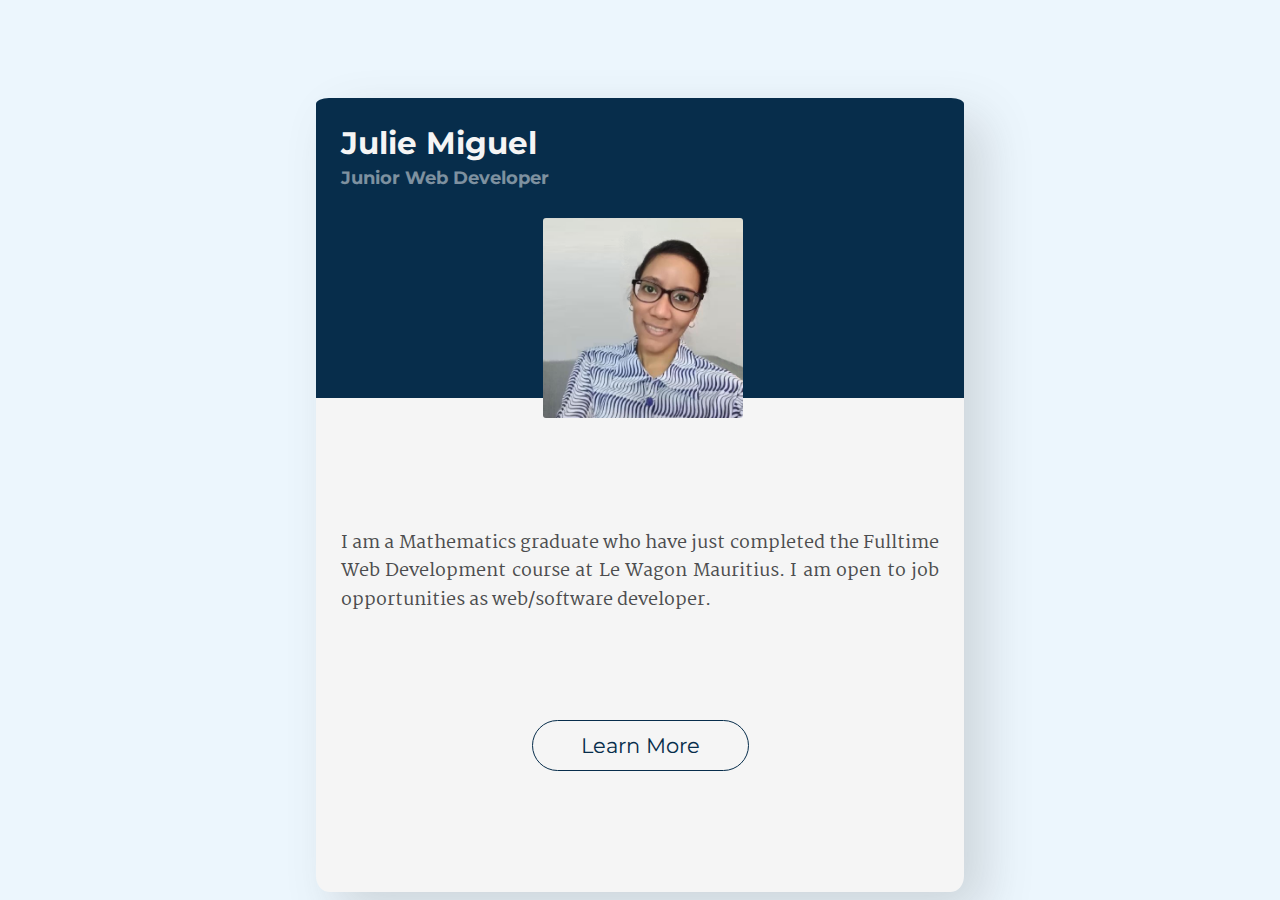
<file: index.html>
<html lang="en">
<head>
  <meta charset="UTF-8">
  <meta http-equiv="X-UA-Compatible" content="IE=edge">
  <meta name="viewport" content="width=device-width, initial-scale=1.0">
  <title>My Profile</title>
  <link rel="preconnect" href="https://fonts.googleapis.com">
  <link rel="preconnect" href="https://fonts.gstatic.com" crossorigin>
  <link href="https://fonts.googleapis.com/css2?family=Lora&family=Martel&family=Montserrat:wght@600&display=swap"
    rel="stylesheet">
  <link rel="stylesheet" href="css/style.css">
</head>
<body id="my-profile">
  <div class="container">
    <div class="card">
      <div class="card-top">
        <div class="card-title">
          <h2>Julie Miguel</h2>
          <h4>Junior Web Developer</h>
        </div>
      </div>
      <div class="card-description">
        <h6>I am a Mathematics graduate who have just completed the Fulltime Web Development course at Le Wagon Mauritius. I am open to job opportunities as web/software developer.</h6>
      </div>
      <img class="profile-photo" src="images/julie.png" alt="picture of julie">
      <div class="card-right">
        <a class="button-more" href="cv_page.html">Learn More</a>
        <a href=""></a>
      </div>
    </div>
  </div>
</body>
</html>
</file>
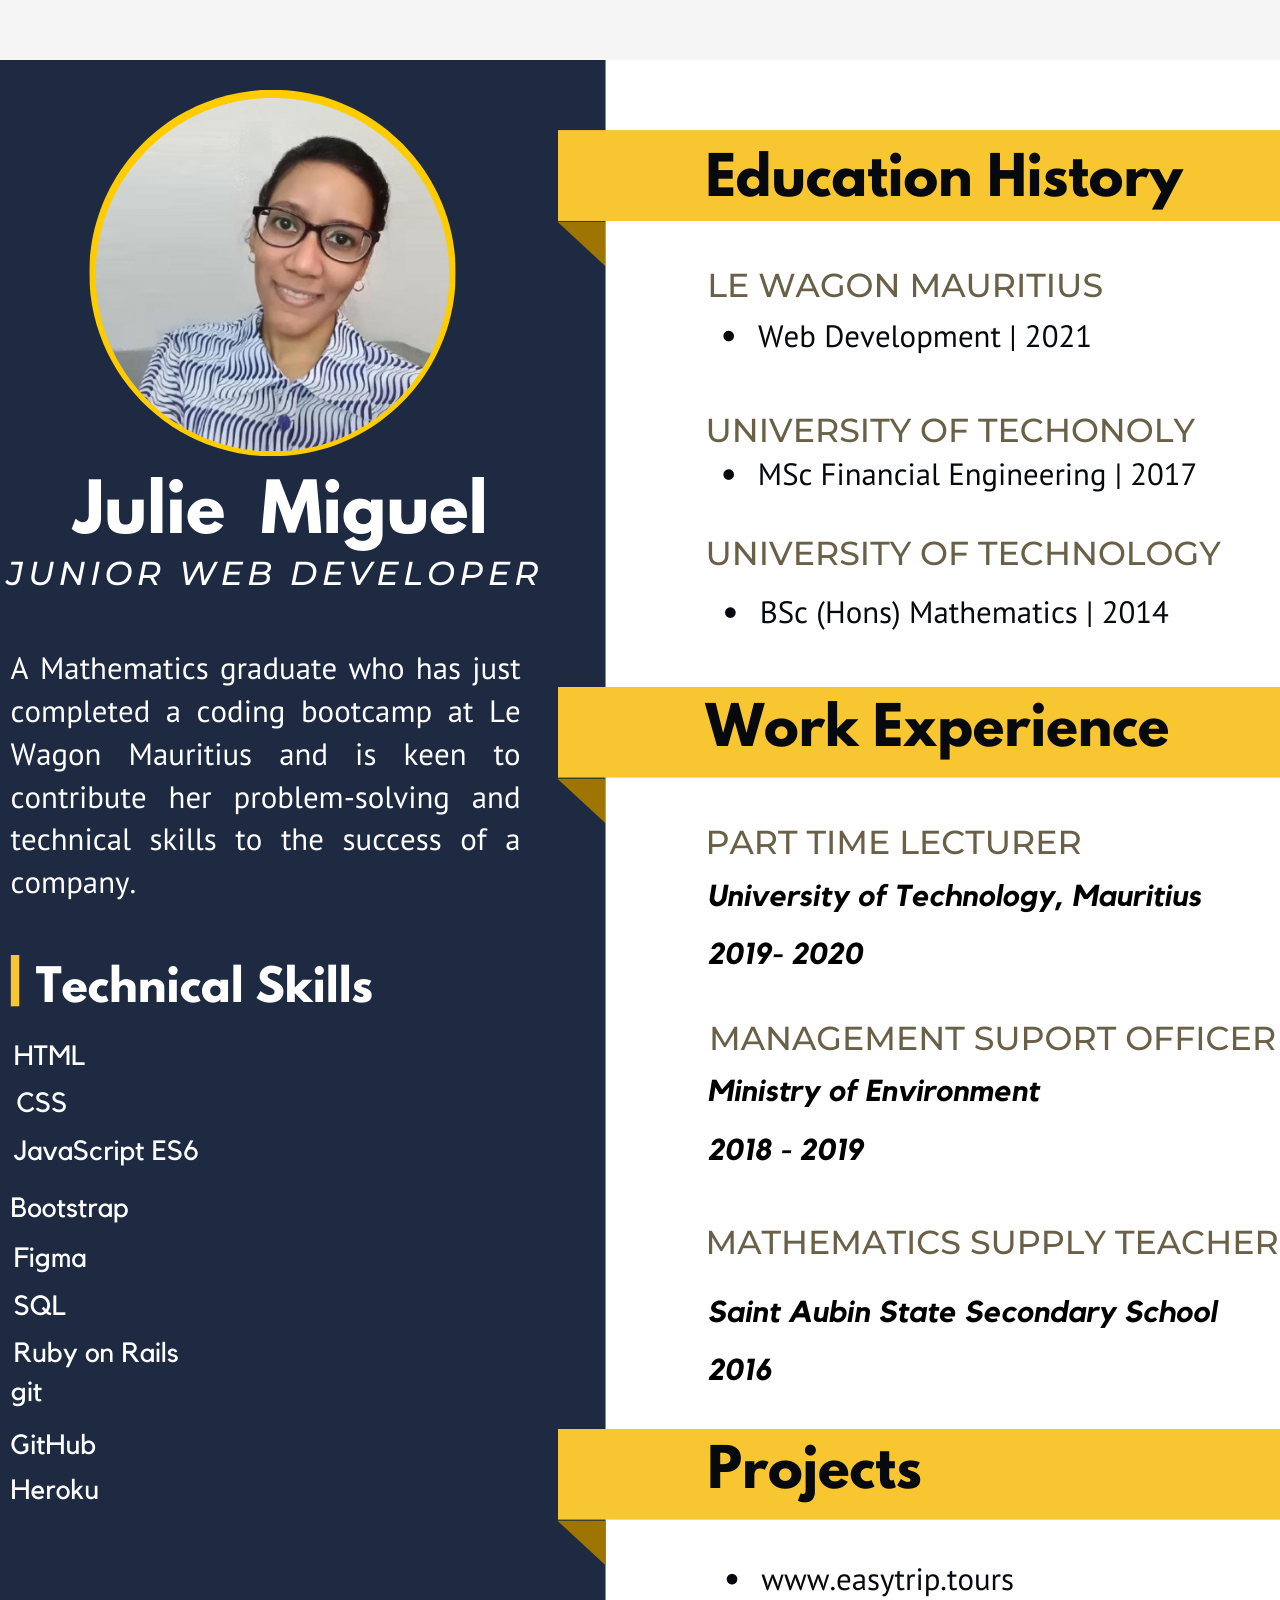
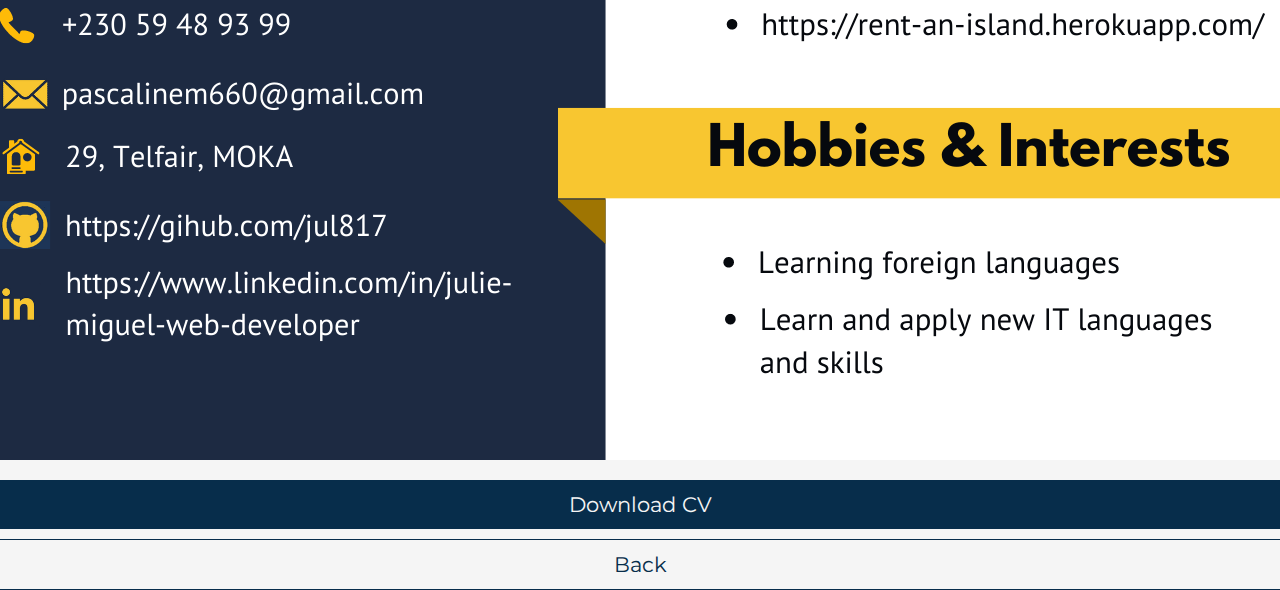
<file: cv_page.html>
<html lang="en">
<head>
  <meta charset="UTF-8">
  <meta http-equiv="X-UA-Compatible" content="IE=edge">
  <meta name="viewport" content="width=device-width, initial-scale=1.0">
  <title>Profile</title>
  <link rel="preconnect" href="https://fonts.googleapis.com">
  <link rel="preconnect" href="https://fonts.gstatic.com" crossorigin>
  <link href="https://fonts.googleapis.com/css2?family=Lora&family=Martel&family=Montserrat:wght@600&display=swap"
    rel="stylesheet">
  <link rel="stylesheet" href="css/style.css">
</head>
<body id="cv-page">
  <div class="cv-container">
    <div>
      <!-- <h1>CV - Julie Miguel</h1> -->
      <picture>
        <source srcset="images/my_cv.png" media="min-width: 100px">
        <img class="cv" src="images/my_cv.png" alt="cv">
      </picture>
    </div>
    <a class="button-download" href="julie-miguel-cv.pdf" download>Download CV</a>
    <a class="button-back" href="index.html">Back</a>
  </div>
</body>
</html>
</file>
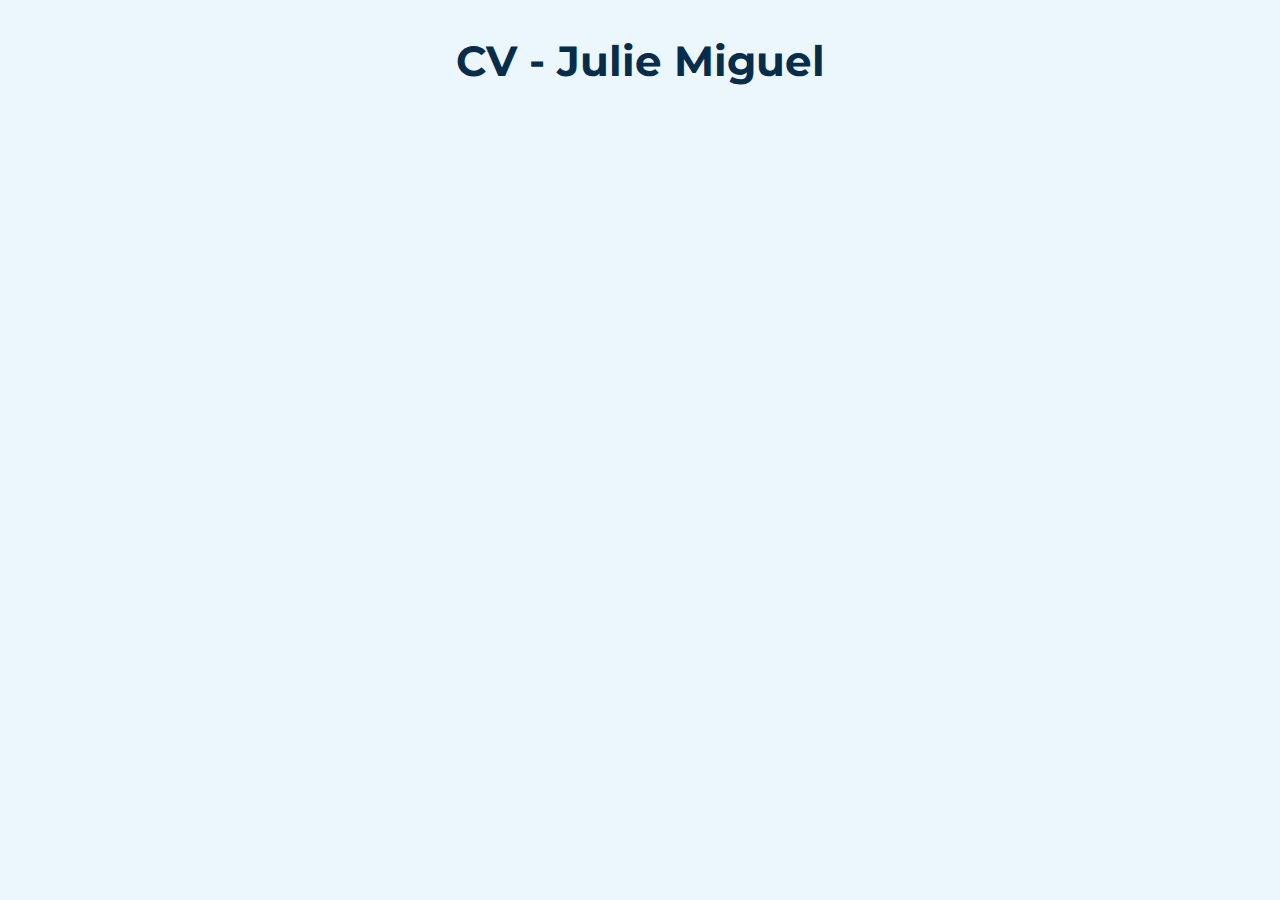
<file: profile.html>
<html lang="en">
<head>
  <meta charset="UTF-8">
  <meta http-equiv="X-UA-Compatible" content="IE=edge">
  <meta name="viewport" content="width=device-width, initial-scale=1.0">
  <title>Profile</title>
  <link rel="preconnect" href="https://fonts.googleapis.com">
  <link rel="preconnect" href="https://fonts.gstatic.com" crossorigin>
  <link href="https://fonts.googleapis.com/css2?family=Lora&family=Martel&family=Montserrat:wght@600&display=swap"
    rel="stylesheet">
  <link rel="stylesheet" href="css/style.css">
</head>
<body>
  <h1>CV - Julie Miguel</h1>
</body>
</html>
</file>
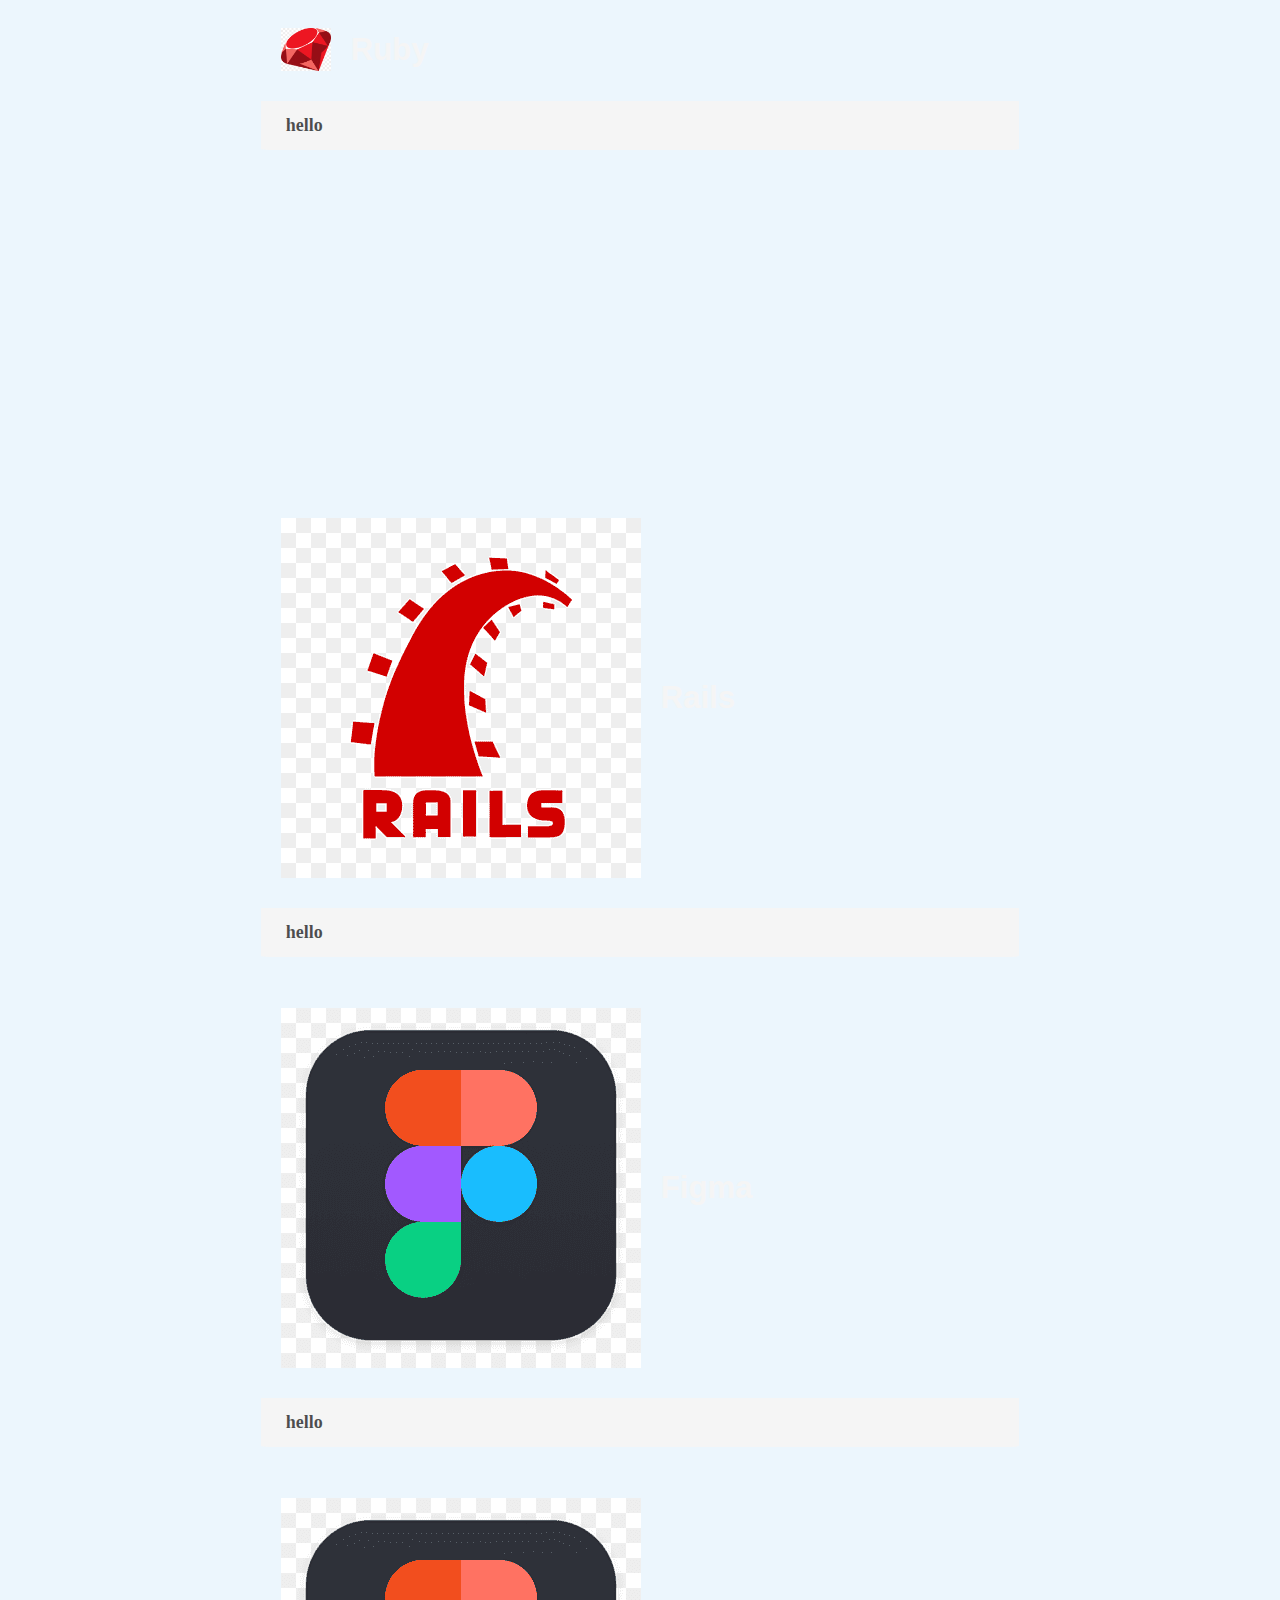
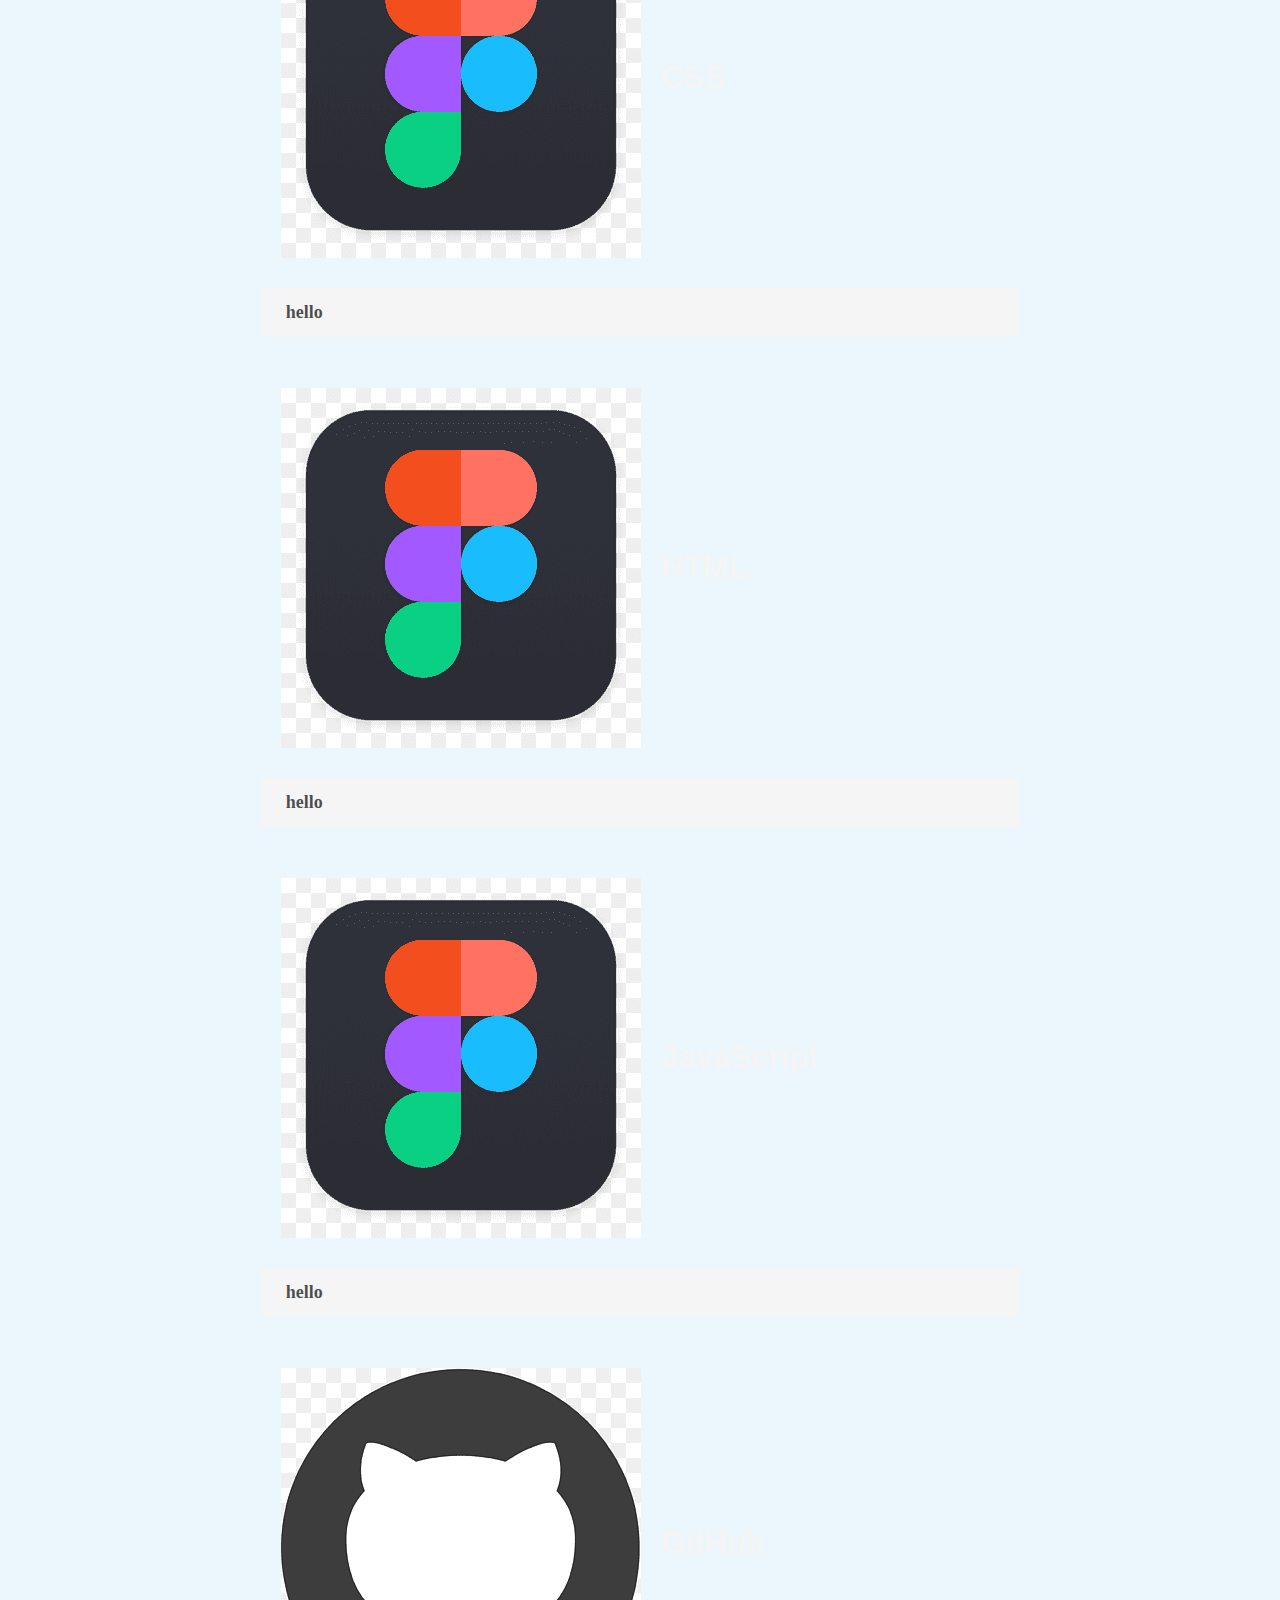
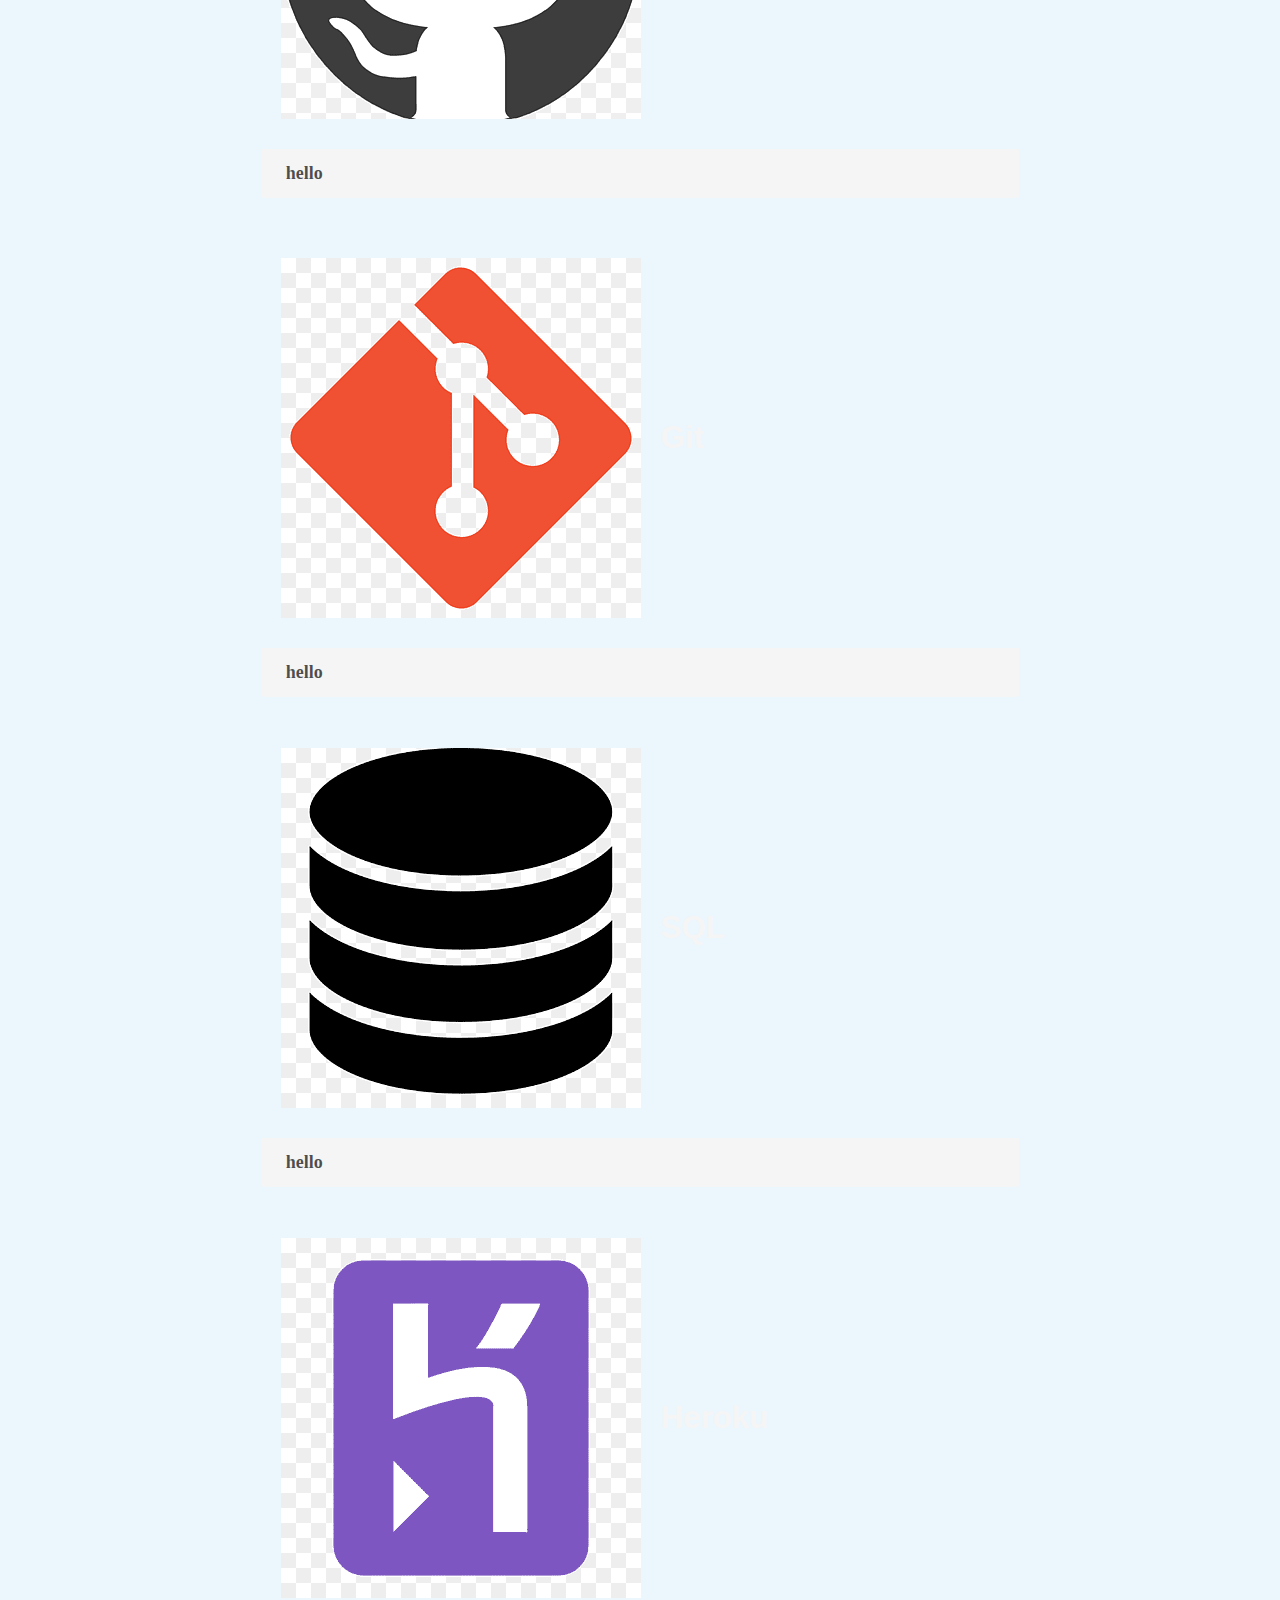
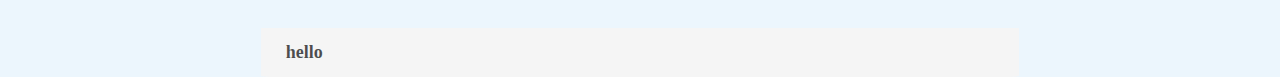
<file: tech_page.html>
<html lang="en">
<head>
  <meta charset="UTF-8">
  <meta http-equiv="X-UA-Compatible" content="IE=edge">
  <meta name="viewport" content="width=device-width, initial-scale=1.0">
  <title>Tech Stack</title>
  <link rel="stylesheet" href="css/style.css">
</head>
<body>
  <div class="container-grid">
    <div class="card-tech">
      <div class="card-tech-title">
        <img class="card-image" src="images/ruby.png" alt="Ruby logo" style="max-width: 50px;">
        <h2>Ruby</h2>
      </div>
      <div class="card-description"><h6>hello</h6></div>
    </div>
    <div class="card-tech">
      <div class="card-tech-title">
        <img class="card-image" src="images/rails.png" alt="">
        <h2>Rails</h2>
      </div>
      <div class="card-description"><h6>hello</h6></div>
    </div>
    <div class="card-tech">
      <div class="card-tech-title">
        <img class="card-image" src="images/figma.png" alt="">
        <h2>Figma</h2>
      </div>
      <div class="card-description"><h6>hello</h6></div>
    </div>
    <div class="card-tech">
      <div class="card-tech-title">
        <img class="card-image" src="images/figma.png" alt="">
        <h2>CSS</h2>
      </div>
      <div class="card-description"><h6>hello</h6></div>
    </div>
    <div class="card-tech">
      <div class="card-tech-title">
        <img class="card-image" src="images/figma.png" alt="">
        <h2>HTML</h2>
      </div>
      <div class="card-description"><h6>hello</h6></div>
    </div>
    <div class="card-tech">
      <div class="card-tech-title">
        <img class="card-image" src="images/figma.png" alt="">
        <h2>JavaScript</h2>
      </div>
      <div class="card-description"><h6>hello</h6></div>
    </div>
    <div class="card-tech">
      <div class="card-tech-title">
        <img class="card-image" src="images/github.png" alt="">
        <h2>GitHub</h2>
      </div>
      <div class="card-description"><h6>hello</h6></div>
    </div>
    <div class="card-tech">
      <div class="card-tech-title">
        <img class="card-image" src="images/git.png" alt="">
        <h2>Git</h2>
      </div>
      <div class="card-description"><h6>hello</h6></div>
    </div>
    <div class="card-tech">
      <div class="card-tech-title">
        <img class="card-image" src="images/sql.png" alt="">
        <h2>SQL</h2>
      </div>
      <div class="card-description"><h6>hello</h6></div>
    </div>
    <div class="card-tech">
      <div class="card-tech-title">
        <img class="card-image" src="images/heroku.png" alt="">
        <h2>Heroku</h2>
      </div>
      <div class="card-description"><h6>hello</h6></div>
  </div>
  </div>
</body>
</html>
</file>
<file: css/style.css>
/* importing components */
@import url("components/card.css");
@import url("components/button.css");
@import url("components/pages/cv.css");
@import url("components/pages/tech.css");

*, *::before, *::after {
  box-sizing: border-box;
}



:root {
  /* color variables */
  /* --color-bg: #6B9AC4; */
  /* charcoal --color-bg: #2E4052; */
  /* --color-bg: #D8E8E7; */
  /* --color-bg: #C8E5F9; */
  --color-bg: #ECF6FD;
  /* --color-neutral: #FAFAFA; */
  /* font variables */
  --ff-primary-600: 'Montserrat', sans-serif;
  --ff-accent-400: 'Lora', serif;
  --ff-regular-400: 'Martel', serif;
}

body {
  font-family: var(--ff-primary-600);
  font-size: 1.3rem;
  background-color: var(--color-bg);
  /* color: var(--color-neutral); */
  display: flex;
  justify-content: center;
}

h2 {
  margin-bottom: 5px;
  color: #F5F5F5;
}

h6 {
  font-family: var(--ff-regular-400);
  font-size: 18px;
}

h4 {
  margin-top: 5px;
  font-size: 18px;
}
.container {
  display: flex;
  justify-content: center;
  min-width: 200px;
  max-width: 40.5rem;
}
</file>
